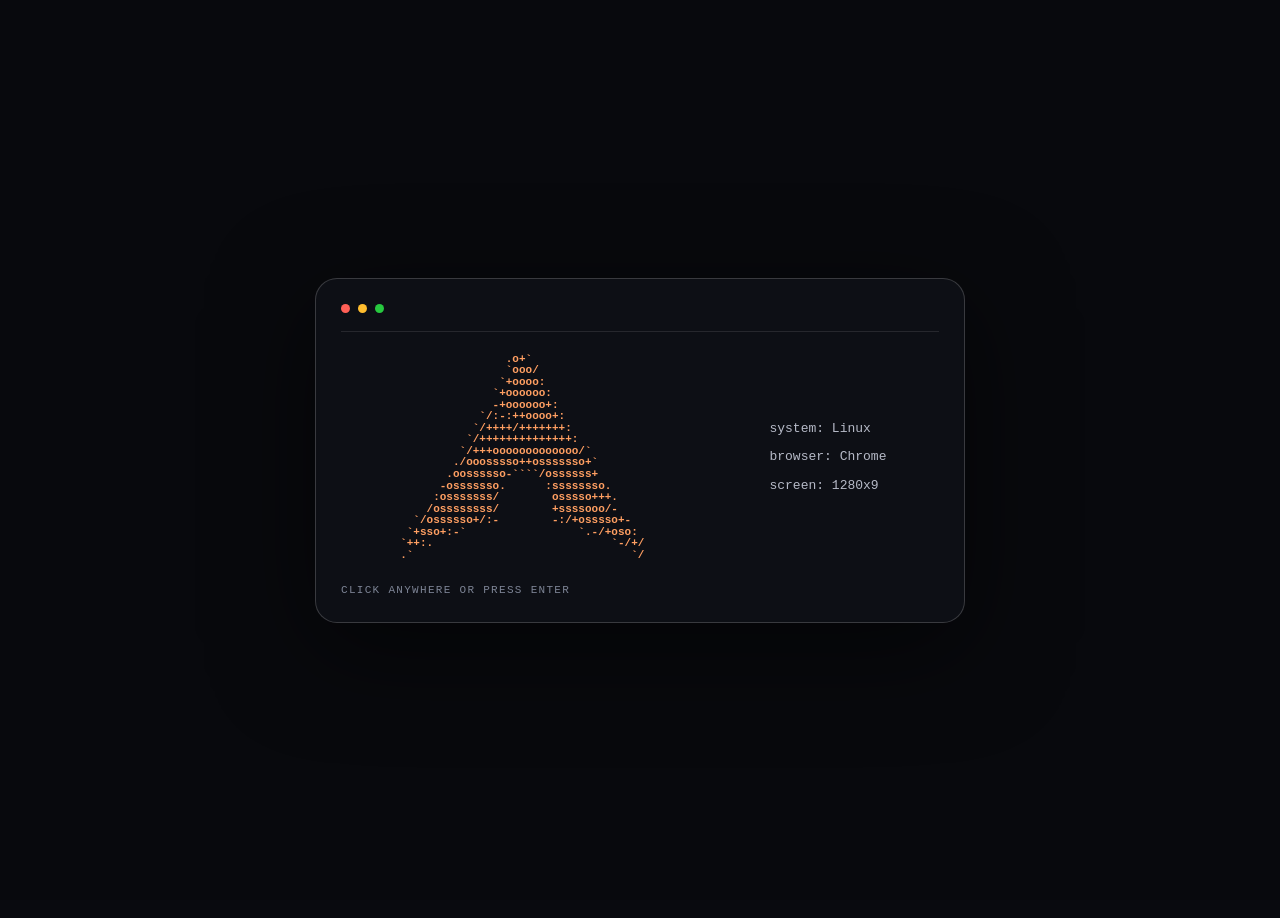
<file: index.html>
<!DOCTYPE html>

<html lang="ru">
<head>
  <meta charset="UTF-8" />
  <meta name="viewport" content="width=device-width, initial-scale=1.0" />
  <meta name="theme-color" content="#0d0e13" />
  <title>KW1KX — Portfolio</title>
  <link rel="preconnect" href="https://fonts.googleapis.com">
  <link rel="preconnect" href="https://fonts.gstatic.com" crossorigin>
  <link href="https://fonts.googleapis.com/css2?family=Inter:wght@400;500;600;700;800&display=swap" rel="stylesheet">
  <link rel="stylesheet" href="style.css" />
</head>
<body>
  <div id="boot" class="boot-screen">
    <div class="terminal">
      <div class="terminal-dots"><i></i><i></i><i></i></div>
      <div class="terminal-line"></div>
      <div class="boot-content">
<pre class="ascii" aria-hidden="true">
                 .o+`
                 `ooo/
                `+oooo:
               `+oooooo:
               -+oooooo+:
             `/:-:++oooo+:
            `/++++/+++++++:
           `/++++++++++++++:
          `/+++ooooooooooooo/`
         ./ooosssso++osssssso+`
        .oossssso-````/ossssss+
       -osssssso.      :ssssssso.
      :osssssss/        osssso+++.
     /ossssssss/        +ssssooo/- 
   `/ossssso+/:-        -:/+osssso+-
  `+sso+:-`                 `.-/+oso:
 `++:.                           `-/+/
 .`                                 `/
</pre>
        <div class="system-info">
          <div id="system"></div>
          <div id="browser"></div>
          <div id="screen"></div>
          <div id="language"></div>
        </div>
      </div>
      <div class="boot-hint">CLICK ANYWHERE OR PRESS ENTER</div>
    </div>
  </div>

  <main class="page">
    <section class="hero card">
      <div class="hero-glow glow-one"></div>
      <div class="hero-glow glow-two"></div>
  <div class="avatar-ring">
    <img src="photo_2026-09-13_06-28-17.jpg" alt="Avatar" id="avatar">
  </div>

  <div class="hero-text">
    <h1><span>kw1kx</span></h1>
    <p>&lt; <strong>Developer</strong> / Student &gt;</p>
  </div>
</section>

<section class="grid">
  <article class="card quote-card">
    <div class="quote-mark">“</div>
    <h2>My code works, I don't<br>know why.</h2>
  </article>

  <article class="card about-card">
    <div class="section-title">// ABOUT ME</div>
    <div class="info-row"><span>Identity</span><b>kw1kx</b></div>
    <div class="info-row"><span>Location</span><b>Russia</b></div>
    <div class="info-row"><span>Stack</span><b>Python, C#</b></div>
  </article>
</section>

<section class="links">
  <a class="link-card card" href="https://t.me/kw1kxx" target="_blank" rel="noopener">
    <span class="link-icon">➤</span>
    <b>Telegram</b>
    <span class="arrow">↗</span>
  </a>

  <a class="link-card card" href="https://github.com/kw1kx" target="_blank" rel="noopener">
    <span class="link-icon">●</span>
    <b>GitHub</b>
    <span class="arrow">↗</span>
  </a>

  <a class="link-card card" href="https://www.tiktok.com/@kw1kx" target="_blank" rel="noopener">
    <span class="link-icon tiktok-icon">
      <svg viewBox="0 0 24 24" aria-hidden="true">
        <path d="M19.59 6.69a4.83 4.83 0 0 1-3.77-3.77V2h-3.45v13.67a2.89 2.89 0 1 1-2.89-2.89c.32 0 .63.05.92.15v-3.52a6.37 6.37 0 1 0 5.42 6.29V8.78a8.27 8.27 0 0 0 4.83 1.56V6.9a4.84 4.84 0 0 1-1.06-.21z"/>
      </svg>
    </span>
    <b>TikTok</b>
    <span class="arrow">↗</span>
  </a>
</section>

<footer>© 2026 @KW1KX</footer>


  </main>

  <script src="script.js"></script>

</body>
</html>
</file>
<file: style.css>
*{
  box-sizing:border-box
}

:root{
  --bg:#090a0f;
  --card:#15171d;
  --border:rgba(255,255,255,.14);
  --text:#f5f5f7;
  --muted:#8c909d;
  --accent:#ffad75;
  --accent2:#ff8d4d
}

html,body{
  margin:0;
  min-height:100%;
  font-family:Inter,system-ui,sans-serif;
  background:var(--bg);
  color:var(--text)
}

body{
  overflow-x:hidden
}

body:before{
  content:"";
  position:fixed;
  inset:0;
  pointer-events:none;
  background:
    radial-gradient(circle at 8% 5%,rgba(255,151,100,.13),transparent 23%),
    radial-gradient(circle at 83% 9%,rgba(255,151,100,.12),transparent 22%),
    radial-gradient(circle at 8% 58%,rgba(91,70,255,.16),transparent 17%),
    radial-gradient(circle at 93% 78%,rgba(48,55,120,.12),transparent 25%)
}

/* ===== ОСНОВНАЯ СТРАНИЦА ===== */

.page{
  width:min(960px,calc(100% - 32px));
  min-height:100vh;
  margin:auto;
  padding:36px 0;

  display:flex;
  flex-direction:column;
  justify-content:center;

  opacity:0;
  transform:translateY(18px);
  transition:opacity .8s ease,transform .8s ease
}

.page.show{
  opacity:1;
  transform:none
}

/* ===== КАРТОЧКИ ===== */

.card{
  position:relative;
  background:linear-gradient(
    145deg,
    rgba(27,29,35,.96),
    rgba(16,17,22,.96)
  );
  border:1px solid var(--border);
  border-radius:25px;
  box-shadow:0 18px 60px rgba(0,0,0,.24);
  overflow:hidden
}

/* ===== HERO ===== */

.hero{
  height:330px;
  display:flex;
  align-items:center;
  padding:45px 52px;
  gap:38px
}

.hero-glow{
  position:absolute;
  border-radius:50%;
  filter:blur(2px);
  pointer-events:none
}

.glow-one{
  width:310px;
  height:310px;
  right:-90px;
  top:-150px;
  background:rgba(255,171,130,.16)
}

.glow-two{
  width:230px;
  height:230px;
  left:-130px;
  bottom:-160px;
  background:rgba(102,75,255,.25)
}

/* ===== АВАТАР ===== */

.avatar-ring{
  width:205px;
  height:205px;
  min-width:205px;
  border-radius:50%;
  position:relative;
  display:grid;
  place-items:center
}

.avatar-ring:before,
.avatar-ring:after{
  content:"";
  position:absolute;
  border:1px solid rgba(255,166,112,.72);
  border-radius:50%;
  animation:avatarSpin 10s linear infinite
}

.avatar-ring:before{
  inset:-11px;
  border-right-color:transparent
}

.avatar-ring:after{
  inset:-21px;
  border-left-color:transparent;
  border-bottom-color:transparent;
  animation-direction:reverse
}

@keyframes avatarSpin{
  from{
    transform:rotate(0deg)
  }

  to{
    transform:rotate(360deg)
  }
}

.avatar-ring img{
  width:155px;
  height:155px;
  border-radius:50%;
  object-fit:cover;
  position:relative;
  z-index:2;
  background:#eee
}

/* ===== ТЕКСТ ===== */

.hero-text{
  position:relative;
  z-index:2
}

.hero h1{
  font-size:76px;
  line-height:.95;
  letter-spacing:-5px;
  margin:0 0 30px;
  font-weight:800
}

.hero h1 span{
  background:linear-gradient(
    100deg,
    #fff 25%,
    #ffb47f 75%,
    #ff914f
  );
  -webkit-background-clip:text;
  background-clip:text;
  color:transparent
}

.hero p{
  font-size:18px;
  color:#c5c7cf;
  margin:0
}

.hero p strong{
  color:var(--accent)
}

/* ===== НИЖНИЕ БЛОКИ ===== */

.grid{
  display:grid;
  grid-template-columns:1.25fr .85fr;
  gap:18px;
  margin-top:18px
}

.quote-card{
  min-height:252px;
  padding:70px 28px 35px
}

.quote-mark{
  position:absolute;
  left:28px;
  top:25px;
  color:var(--accent);
  font-size:54px;
  font-weight:800
}

.quote-card h2{
  font-size:36px;
  line-height:1.35;
  letter-spacing:-1.8px;
  margin:5px 0;
  font-weight:700
}

.about-card{
  padding:28px
}

.section-title{
  font-size:12px;
  letter-spacing:2px;
  color:#8f94a3;
  margin-bottom:18px
}

.info-row{
  height:48px;
  border:1px solid rgba(255,255,255,.09);
  border-radius:16px;
  padding:0 15px;
  display:flex;
  align-items:center;
  justify-content:space-between;
  margin-top:9px;
  color:#858a98;
  font-size:13px
}

.info-row b{
  color:#e5e6eb;
  font-size:13px
}

/* ===== ССЫЛКИ ===== */

.links{
  display:grid;
  grid-template-columns:repeat(3,1fr);
  gap:18px;
  margin-top:18px
}

.link-card{
  height:66px;
  padding:0 22px;
  display:flex;
  align-items:center;
  gap:13px;
  text-decoration:none;
  color:var(--text);
  transition:
    transform .2s,
    border-color .2s,
    background .2s
}

.link-card:hover{
  transform:translateY(-3px);
  border-color:rgba(255,174,126,.45);
  background:#1a1c22
}

.link-icon{
  color:var(--accent);
  font-weight:800;
  font-size:19px;
  width:20px;
  text-align:center
}

.arrow{
  margin-left:auto;
  color:var(--accent);
  font-size:19px
}

/* ===== FOOTER ===== */

footer{
  font-size:11px;
  letter-spacing:1.3px;
  color:#656a78;
  margin-top:22px
}

/* ===== BOOT SCREEN ===== */

.boot-screen{
  position:fixed;
  z-index:100;
  inset:0;
  background:#08090d;
  display:grid;
  place-items:center;
  transition:
    opacity .65s ease,
    visibility .65s ease
}

.boot-screen.hide{
  opacity:0;
  visibility:hidden
}

.terminal{
  width:min(650px,calc(100% - 34px));
  min-height:345px;
  border:1px solid rgba(255,255,255,.18);
  border-radius:22px;
  background:#0d0f15;
  box-shadow:0 25px 100px rgba(0,0,0,.55);
  padding:25px;
  position:relative
}

.terminal-dots{
  display:flex;
  gap:8px
}

.terminal-dots i{
  width:9px;
  height:9px;
  border-radius:50%;
  display:block
}

.terminal-dots i:nth-child(1){
  background:#ff5f56
}

.terminal-dots i:nth-child(2){
  background:#ffbd2e
}

.terminal-dots i:nth-child(3){
  background:#27c93f
}

.terminal-line{
  height:1px;
  background:rgba(255,255,255,.1);
  margin-top:18px
}

.boot-content{
  display:flex;
  align-items:center;
  justify-content:space-around;
  gap:20px;
  margin-top:22px
}

.ascii{
  font:700 11px/1.05 monospace;
  color:#ff9f62;
  margin:0
}

.system-info{
  font:13px/2.2 monospace;
  color:#b6bac7
}

.system-info span{
  color:#ff9f62
}

.system-info b{
  color:#e8e9ed;
  font-weight:500
}

.boot-hint{
  position:absolute;
  left:25px;
  bottom:26px;
  color:#7d8495;
  font:11px monospace;
  letter-spacing:1.3px
}

/* ===== ТЕЛЕФОН ===== */

@media(max-width:760px){

  .page{
    width:calc(100% - 20px);
    min-height:auto;
    margin:0 auto;
    padding:14px 0
  }

  .hero{
    height:auto;
    min-height:330px;
    padding:55px 25px 45px;
    flex-direction:column;
    justify-content:center;
    text-align:center;
    gap:32px
  }

  .avatar-ring{
    width:165px;
    height:165px;
    min-width:165px
  }

  .avatar-ring img{
    width:125px;
    height:125px
  }

  .hero h1{
    font-size:50px;
    letter-spacing:-3px;
    margin-bottom:20px
  }

  .grid{
    grid-template-columns:1fr
  }

  .quote-card{
    min-height:210px;
    padding:58px 24px 25px
  }

  .quote-card h2{
    font-size:28px
  }

  .links{
    grid-template-columns:1fr
  }

  .boot-content{
    align-items:flex-start
  }

  .ascii{
    font-size:8px
  }

  .system-info{
    font-size:11px
  }
}
.tiktok-icon{
  display:flex;
  align-items:center;
  justify-content:center;
}

.tiktok-icon svg{
  width:19px;
  height:19px;
  fill:currentColor;
}
</file>
